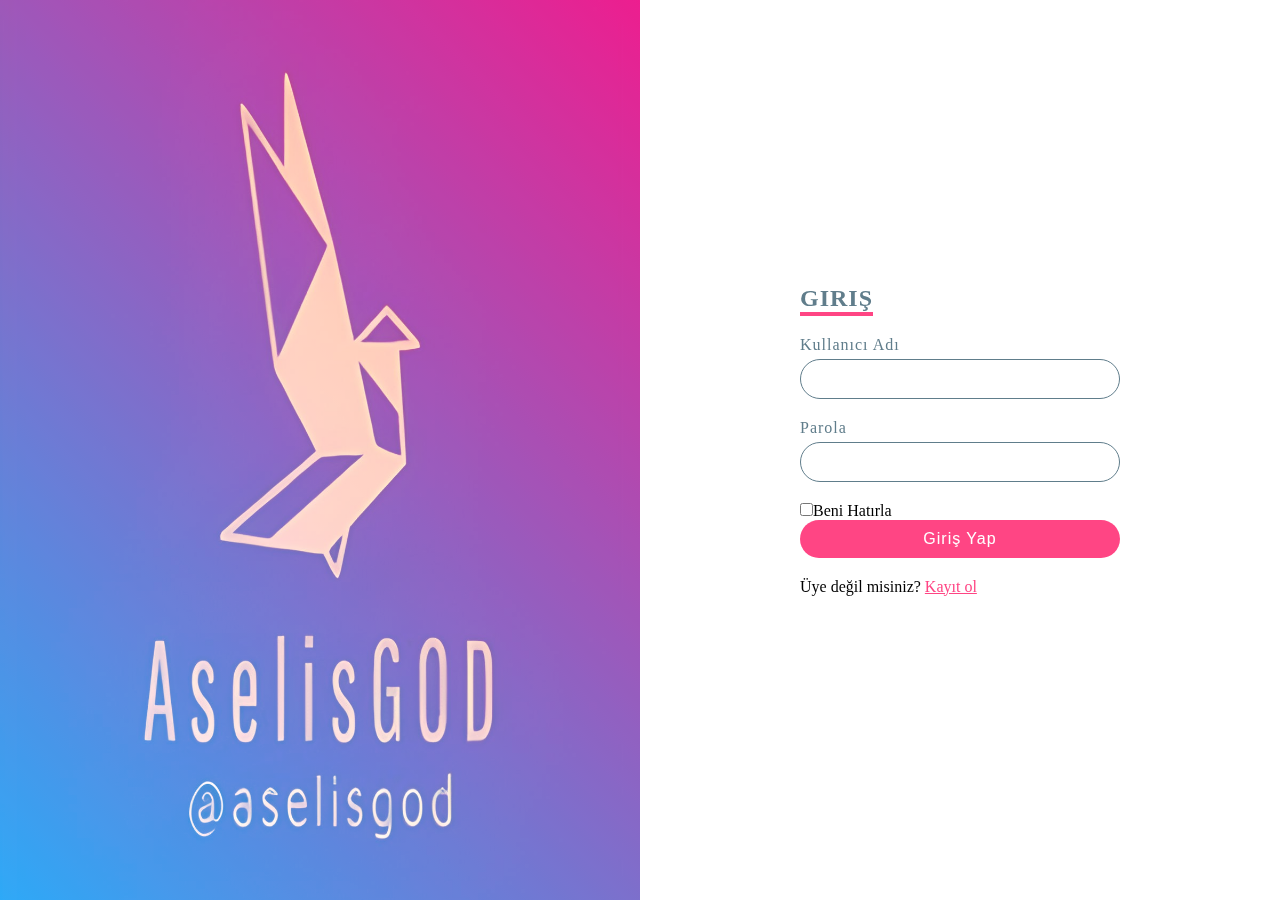
<file: My Website/giris.html>
<!DOCTYPE html>
<html lang="en">
<head>
    <meta charset="UTF-8">
    <meta http-equiv="X-UA-Compatible" content="IE=edge">
    <meta name="viewport" content="width=device-width, initial-scale=1.0">
    <title>Giriş Ekranı</title>
    <link rel="stylesheet" href="giris.css">
</head>
<body>
    <section>
        <div class="imgBx">
            <img src="logo.png" width="700" height="745">
        </div>
        <div class="content">
            <div class="formBx">
                <h2>Giriş</h2>
                <form>
                    <div class="inputBx">
                        <span>Kullanıcı Adı</span>
                        <input type="text" name="">
                    </div>
                        <div class="inputBx">
                            <span>Parola</span>
                            <input type="parola" name="">
                    </div>
                    <div class="hatırla">
                        <label><input type="checkbox" name="">Beni Hatırla</label>
                    </div>
                    <div class="inputBx">
                        <input type="submit" value="Giriş Yap" name="">
                    </div>
                    <div class="inputBx">
                        <p>Üye değil misiniz? <a href="reg.html">Kayıt ol</a></p>
                    </div>
                </form>
            </div>
        </div>
    </section>
</body>
</html>
</file>
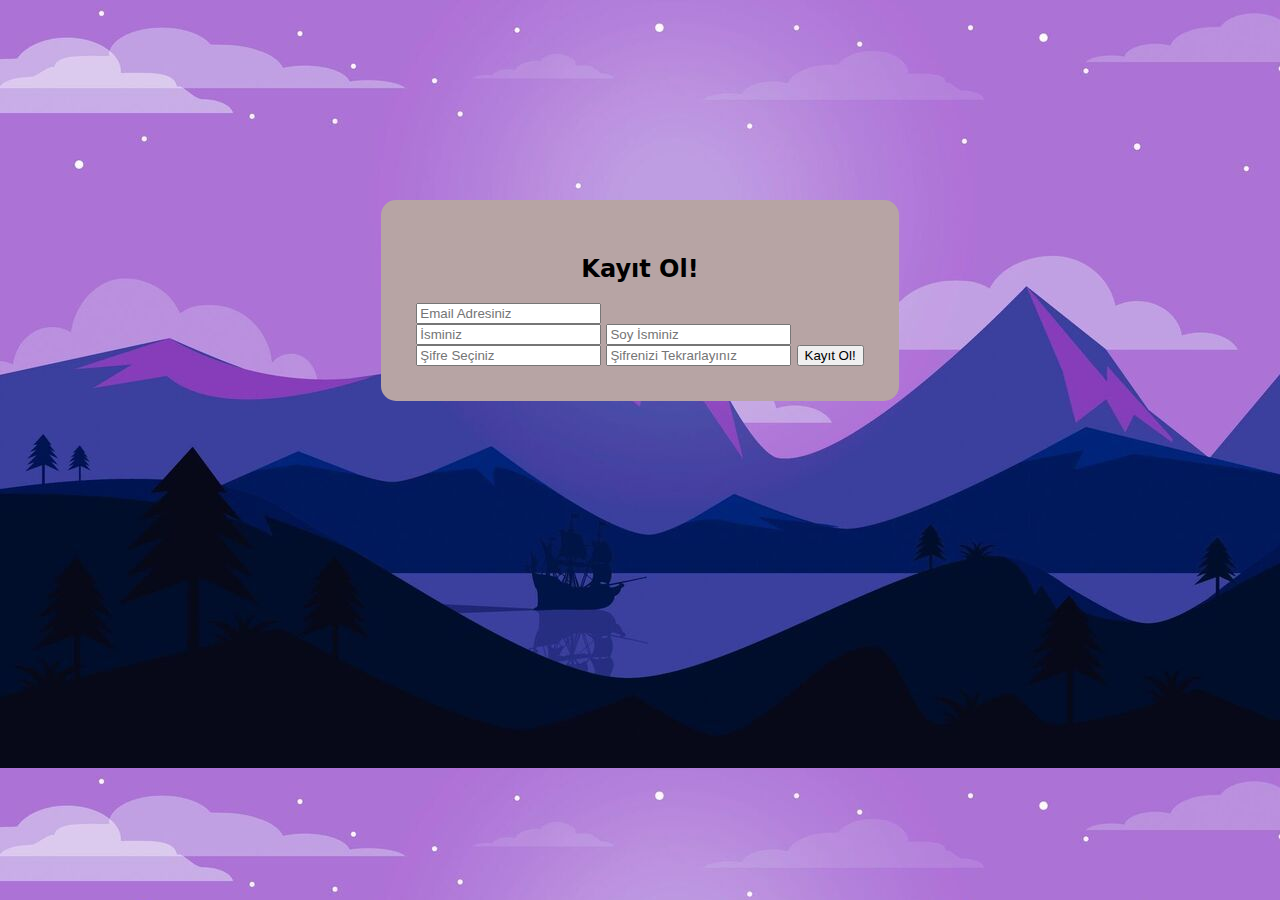
<file: My Website/reg.html>
<!DOCTYPE html>
<html lang="en">
<head>
    <meta charset="UTF-8">
    <meta http-equiv="X-UA-Compatible" content="IE=edge">
    <meta name="viewport" content="width=device-width, initial-scale=1.0">
    <link rel="stylesheet" href="reg.css">
    <title>Aramıza Hoşgeldin!</title>
</head>
<body>
    <div class="container">
        <div class="form">
            <center><h2>Kayıt Ol!</h2></center>
            <input type="text" name="" id="" placeholder="Email Adresiniz">
            <div class="isim-soyisim">
                <input type="text" name="" id="" placeholder="İsminiz">
                <input type="text" name="" id="" placeholder="Soy İsminiz">
            </div>
            <input type="password" name="" id="" placeholder="Şifre Seçiniz">
            <input type="text" name="" id="" placeholder="Şifrenizi Tekrarlayınız">
            <a href="giris.html"><button type="submit">Kayıt Ol!</button></a>
        </div>
    </div>
</body>
</html>
</file>
<file: My Website/giris.css>
*
{
    margin: 0;
    padding: 0;
    box-sizing: border-box;
    font-family: 'Poppins' sans-serif;
}
section
{
    position: relative;
    width: 100%;
    height: 100vh;
    display: flex;
}
section .imgBx
{
    position: relative;
    width: 50%;
    height: 100%;
}
section .imgBx::before
{
    content: '';
    position: absolute;
    top: 0;
    left: 0;
    width: 100%;
    height: 100%;
    background: linear-gradient(225deg,#e91e63,#03a9f4);
    z-index: 1;
    mix-blend-mode: screen;
}
section .imgBx img
{
    position: absolute;
    top: 0;
    left: 0;
    width: 100%;
    height: 100%;
    object-fit: cover;
}
section .content
{
    display: flex;
    justify-content: center;
    align-items: center;
    width: 50%;
    height: 100%;
}
section .content .formBx
{
    width: 50%;
}
section .content .formBx h2
{
    color: #607d8b;
    font-weight: 600;
    font-size: 1.5em;
    text-transform: uppercase;
    margin-bottom: 20px;
    border-bottom: 4px solid #ff4584;
    display: inline-block;
    letter-spacing: 1px;
}
section .content .formBx .inputBx
{
    margin-bottom: 20px;
}
section .content .formBx .inputBx span
{
    font-size: 16px;
    margin-bottom: 5px;
    display: inline-block;
    color: #607d8b;
    font-weight: 300;
    font-size: 16px;
    letter-spacing: 1px;
}
section .content .formBx .inputBx input
{
    width: 100%;
    padding: 10px 20px;
    outline: none;
    font-weight: 400;
    border: 1px solid #607d8b;
    font-size: 16px;
    letter-spacing: 1px;
    color: #607d8b;
    background: transparent;
    border-radius: 30px;
}
section .content .formBx .inputBx input[type="submit"]
{
    background: #ff4584;
    color: #fff;
    outline: none;
    border: none;
    font-weight: 500;
    cursor: pointer;
}
section .content .formBx .inputBx input[type="submit"]:hover
{
    background: #800000;
}
section .content .formBx .remember
{
    margin-bottom: 10px;
    color: #607d8b;
    font-weight: 400;
    font-size: 14px;
}
section .content .formBx .inputBx p
{
    color: 607d8b;
}
section .content .formBx .inputBx p a
{
    color: #ff4584;
}
@media (max-widht: 768px)
{
    section .imgBx
    {
    position: absolute;
    top: 0;
    left: 0;
    width: 100%;
    height: 100%;
    }
    section .content
    {
        display: flex;
        justify-content: center;
        align-items: center;
        width: 100%;
        height: 100%;
        z-index: 1;
    }
    section .content .formBx
    {
        width: 100%;
        padding: 40px;
        background: rgb(255 255 255 / 0.9);
        margin: 50px;
    }
    section .content .formBx h3
    {
        color: #607d8b;
        text-align: center;
        margin: 30px 0 10px;
        font-weight: 500;
    }
}
</file>
<file: My Website/reg.css>
body
{
    background-image: url(reg.jpg);
    margin: 0;
    padding: 0;
    font-family: system-ui, -apple-system, BlinkMacSystemFont, 'Segoe UI', Roboto, Oxygen, Ubuntu, Cantarell, 'Open Sans', 'Helvetica Neue', sans-serif;
}
.container
{
    display: flex;
    flex-direction: column;
    justify-content: center;
    align-items: center;
    margin: 200px;
}
.container .form
{
    background-color: rgb(183, 164, 164);
    padding: 35px;
    border-radius: 15px;
}
.container .form .input
{
 width: 300px;   
}
</file>
